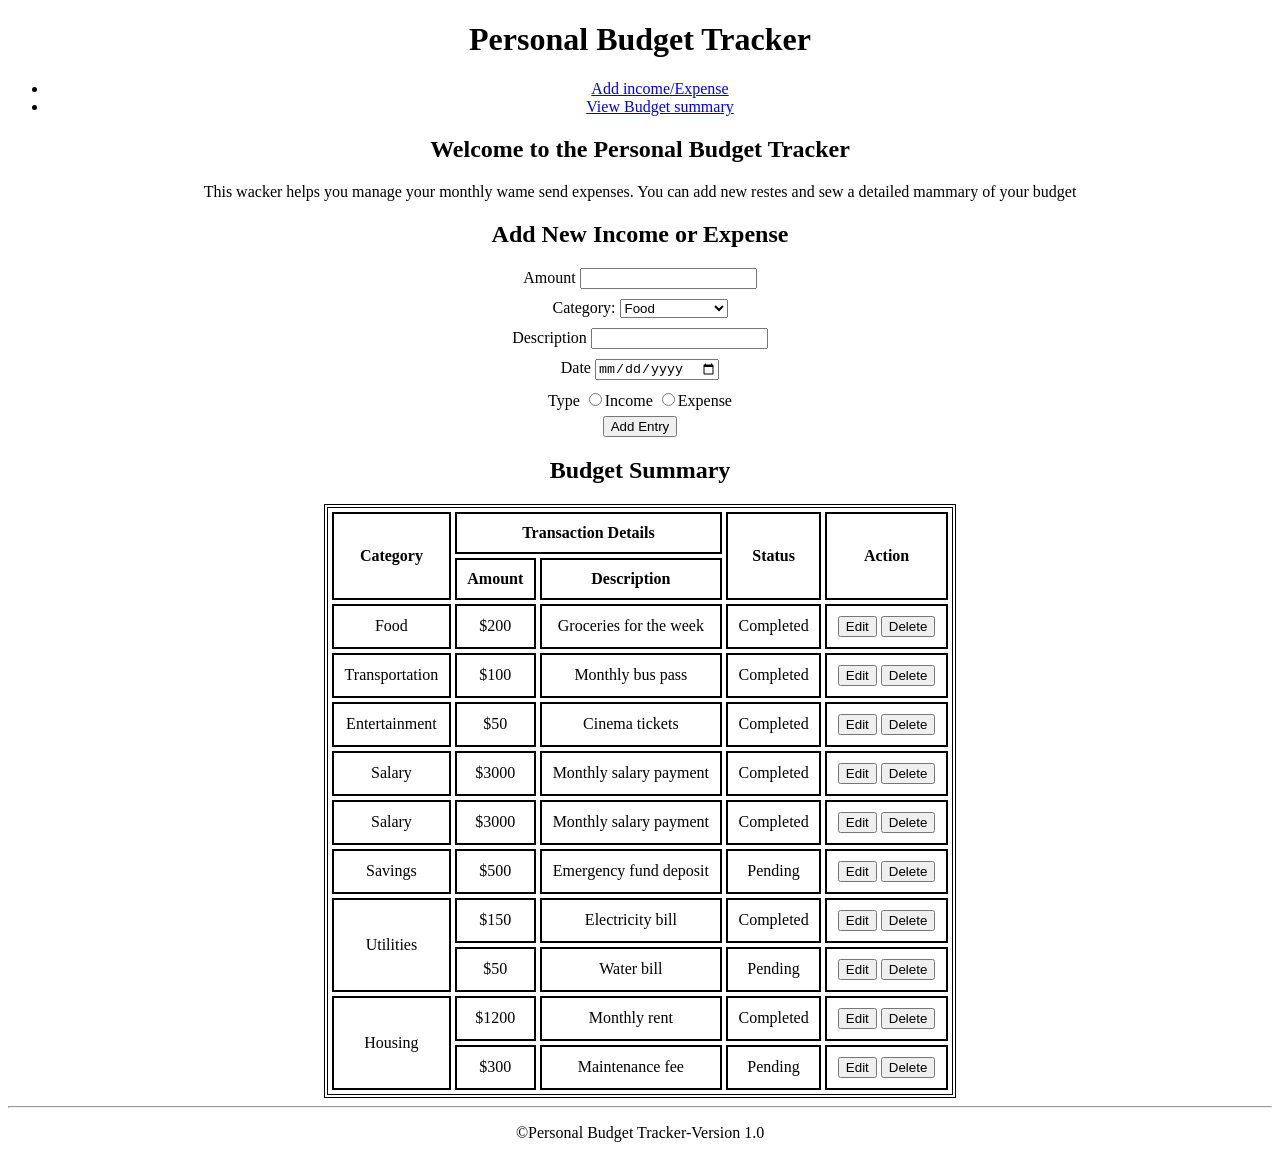
<file: PersonalBudgetTracker.html>
<!DOCTYPE html>
<html lang="en">
  <head>
    <meta charset="UTF-8" />
    <meta name="viewport" content="width=device-width, initial-scale=1.0" />
    <title>Personal Budget Tracker</title>
    <style>
      body{
        text-align: center;
        align-items: center; 
      }
      input {
        margin-bottom: 10px;
      }
      select{
        margin-bottom: 10px;
      }
      table {
          border-collapse: separate;
          border-spacing: 4px;
          border: double 4px black;
          width: 50%;     
          margin: 0 auto; 
      }
      th, td {
          border: 2px solid black;
          padding: 10px; 
      }
    </style>
  </head>
  <body>
    <h1>Personal Budget Tracker</h1>
    <header>
      <nav>
        <ul>
          <li><a href="#">Add income/Expense</a></li>
          <li><a href="#">View Budget summary</a></li>
        </ul>
      </nav>
    </header>
    <section>
        <h2>Welcome to the Personal Budget Tracker</h2>
        <p>
          This wacker helps you manage your monthly wame send expenses. You can add
          new restes and sew a detailed mammary of your budget
        </p>
    </section>
   
    <h2>Add New Income or Expense
    </h2>
    <form>
        <label for="Amount">Amount</label>
    <input type="number" id="Amount"></input><br>
    <label for="Category">Category:</label>
    <select name="Category" id="Category">
        <option value="Food">Food</option>
        <option value="transportation">Transportation</option>
        <option value="entertainment">Entertainment</option>
        <option value="salary">Salary</option>
        <option value="savings">Savings</option>
        <option value="utilities">Utilities</option>
        <option value="housing">Housing</option>
    </select><br>
    <label for="Description
    ">Description
    </label>
    <input type="text"></input><br>
    <label for="Date">Date</label>
    <input type="date" id="Date"></input><br>
    <label for="type">Type</label>
    <input type="radio" id="type">Income</input>
    <label for="type"></label>
    <input type="radio" id="type">Expense</input><br>
    <button type="submit">Add Entry</button>
    </form>
    
    <h2>Budget Summary</h2>
    <table>
      <tr>
        <th rowspan="2">Category</th>
        <th colspan="2">Transaction Details </th>
        <th rowspan="2">Status</th>
        <th rowspan="2">Action</th>
      </tr>
      <tr>
        <th>Amount</th>
        <th>Description</th>
      </tr>
      <tr>
        <td>Food</td>
        <td>$200</td>
        <td>Groceries for the week</td>
        <td>Completed</td>
        <td><button>Edit</button> <button>Delete</button></td>
    </tr>
    <tr>
        <td>Transportation</td>
        <td>$100</td>
        <td>Monthly bus pass</td>
        <td>Completed</td>
        <td><button>Edit</button> <button>Delete</button></td>
    </tr>
    <tr>
        <td>Entertainment</td>
        <td>$50</td>
        <td>Cinema tickets</td>
        <td>Completed</td>
        <td><button>Edit</button> <button>Delete</button></td>
    </tr>
    <tr>
        <td>Salary</td>
        <td>$3000</td>
        <td>Monthly salary payment</td>
        <td>Completed</td>
        <td><button>Edit</button> <button>Delete</button></td>
    </tr>
    <tr>
      <td>Salary</td>
      <td>$3000</td>
      <td>Monthly salary payment</td>
      <td>Completed</td>
      <td><button>Edit</button> <button>Delete</button></td>
  </tr>
  <tr>
    <td>Savings</td>
    <td>$500</td>
    <td>Emergency fund deposit</td>
    <td>Pending</td>
    <td><button>Edit</button> <button>Delete</button></td>
  </tr>
  <tr>
    <td rowspan="2">Utilities</td>
    <td>$150</td>
    <td>Electricity bill</td>
    <td>Completed</td>
    <td><button>Edit</button> <button>Delete</button></td>
  </tr>
  <tr>
    <td>$50</td>
    <td>Water bill</td>
    <td>Pending</td>
    <td><button>Edit</button> <button>Delete</button></td>
  </tr>
  <tr>
    <td rowspan="2">Housing</td>
    <td>$1200</td>
    <td>Monthly rent</td>
    <td>Completed</td>
    <td><button>Edit</button> <button>Delete</button></td>
  </tr>
  <tr>
    <td>$300</td>
    <td>Maintenance fee</td>
    <td>Pending</td>
    <td><button>Edit</button> <button>Delete</button></td>
  </tr>    
  </table><hr>
  <footer style="text-align: center;">
    <p>&copy;Personal Budget Tracker-Version 1.0</p>
  </footer>
  </body>
  
</html>
</file>
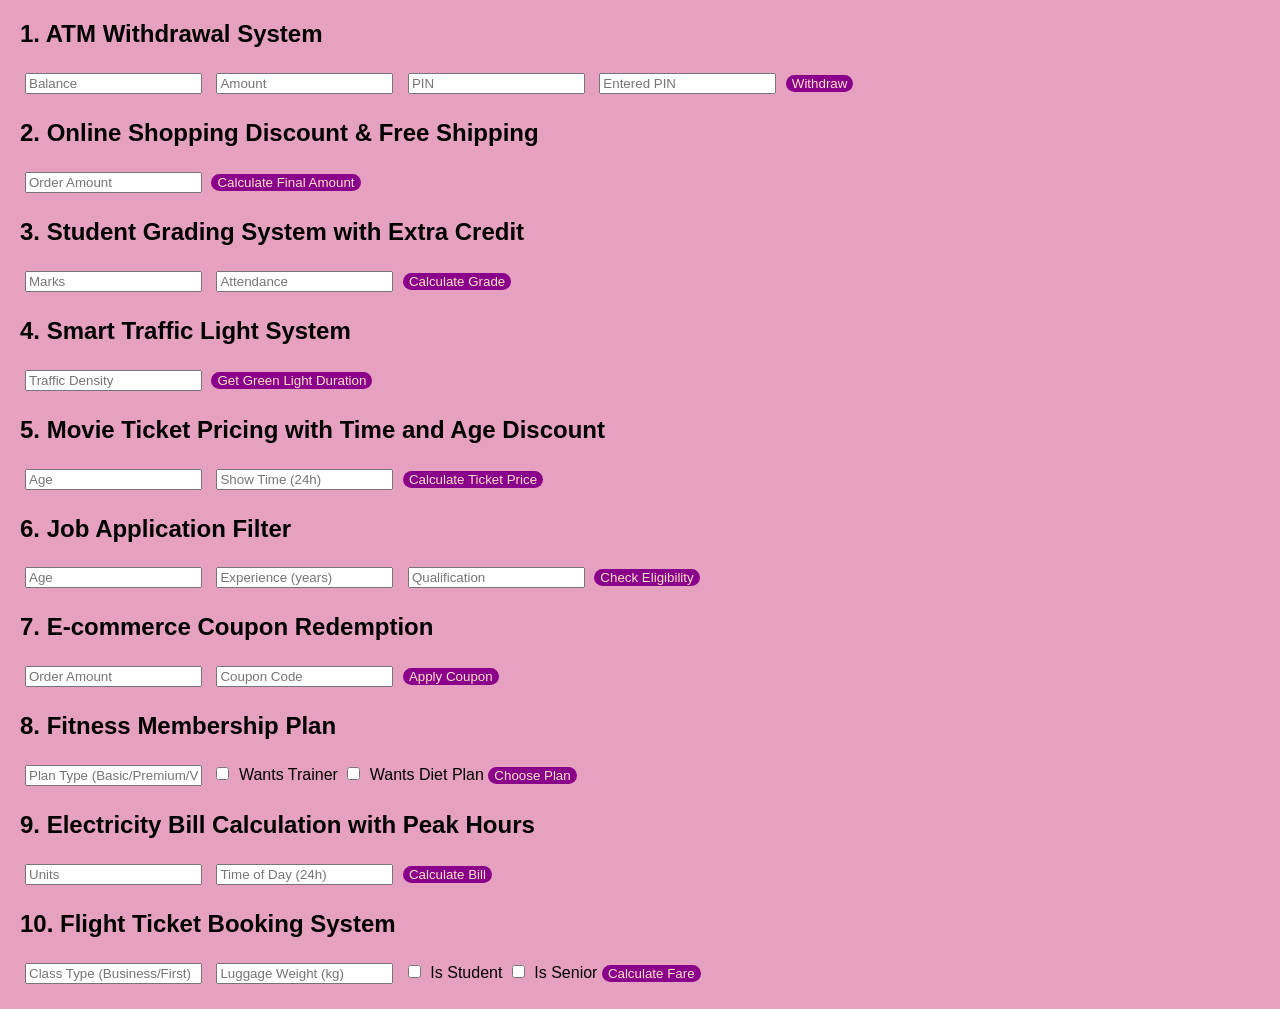
<file: webpage.html>
<!DOCTYPE html>
<html lang="en">
<head>
    <meta charset="UTF-8">
    <meta name="viewport" content="width=device-width, initial-scale=1.0">
    <title>Problem Solving</title>
    <style>
        body {
            font-family: Arial, sans-serif;
            margin: 20px;
            background-color: rgb(230, 161, 192);
        }
        .problem {
            margin-bottom: 20px;
        }
        input {
            margin: 5px;
        }
        button{
            background-color: darkmagenta;
            color: bisque;
            border: 1px;
            border-radius: 10px;
        }
    </style>
</head>
<body>
    
    <div class="problem">
        <h2>1. ATM Withdrawal System</h2>
        <input type="number" id="atmBalance" placeholder="Balance">
        <input type="number" id="atmAmount" placeholder="Amount">
        <input type="text" id="atmPin" placeholder="PIN">
        <input type="text" id="atmEnteredPin" placeholder="Entered PIN">
        <button onclick="testAtmWithdrawal()">Withdraw</button>
        <p id="atmResult"></p>
    </div>
    <div class="problem">
        <h2>2. Online Shopping Discount & Free Shipping</h2>
        <input type="number" id="orderAmount" placeholder="Order Amount">
        <button onclick="testCalculateFinalAmount()">Calculate Final Amount</button>
        <p id="shoppingResult"></p>
    </div>
    <div class="problem">
        <h2>3. Student Grading System with Extra Credit</h2>
        <input type="number" id="studentMarks" placeholder="Marks">
        <input type="number" id="attendance" placeholder="Attendance">
        <button onclick="testCalculateGrade()">Calculate Grade</button>
        <p id="gradeResult"></p>
    </div>
    <div class="problem">
        <h2>4. Smart Traffic Light System</h2>
        <input type="text" id="trafficDensity" placeholder="Traffic Density">
        <button onclick="testTrafficLightControl()">Get Green Light Duration</button>
        <p id="trafficResult"></p>
    </div>
    <div class="problem">
        <h2>5. Movie Ticket Pricing with Time and Age Discount</h2>
        <input type="number" id="age" placeholder="Age">
        <input type="number" id="showTime" placeholder="Show Time (24h)">
        <button onclick="testCalculateTicketPrice()">Calculate Ticket Price</button>
        <p id="ticketResult"></p>
    </div>
<div class="problem">
        <h2>6. Job Application Filter</h2>
        <input type="number" id="jobAge" placeholder="Age">
        <input type="number" id="experience" placeholder="Experience (years)">
        <input type="text" id="qualification" placeholder="Qualification">
        <button onclick="testIsEligibleForJob()">Check Eligibility</button>
        <p id="jobResult"></p>
    </div>
    <div class="problem">
        <h2>7. E-commerce Coupon Redemption</h2>
        <input type="number" id="couponOrderAmount" placeholder="Order Amount">
        <input type="text" id="couponCode" placeholder="Coupon Code">
        <button onclick="testApplyCoupon()">Apply Coupon</button>
        <p id="couponResult"></p>
    </div>
    <div class="problem">
        <h2>8. Fitness Membership Plan</h2>
        <input type="text" id="planType" placeholder="Plan Type (Basic/Premium/VIP)">
        <input type="checkbox" id="wantsTrainer"> Wants Trainer
        <input type="checkbox" id="wantsDietPlan"> Wants Diet Plan
        <button onclick="testChoosePlan()">Choose Plan</button>
        <p id="planResult"></p>
    </div>
    <div class="problem">
        <h2>9. Electricity Bill Calculation with Peak Hours</h2>
        <input type="number" id="units" placeholder="Units">
        <input type="number" id="timeOfDay" placeholder="Time of Day (24h)">
        <button onclick="testCalculateElectricityBill()">Calculate Bill</button>
        <p id="billResult"></p>
    </div>
    <div class="problem">
        <h2>10. Flight Ticket Booking System</h2>
        <input type="text" id="classType" placeholder="Class Type (Business/First)">
        <input type="number" id="luggageWeight" placeholder="Luggage Weight (kg)">
        <input type="checkbox" id="isStudent"> Is Student
        <input type="checkbox" id="isSenior"> Is Senior
        <button onclick="testCalculateFlightFare()">Calculate Fare</button>
        <p id="flightResult"></p>
    </div>
    <script>
        function atmWithdrawal(balance, amount, pin, enteredPin) {
            if (enteredPin !== pin) {
                return "Incorrect PIN";
            }
            if (amount > balance) {
                return "Insufficient Funds";
            }
            if (amount % 100 !== 0) {
                return "Enter amount in multiples of 100";
            }
            return balance - amount;
        }
        function testAtmWithdrawal() {
            const balance = parseFloat(document.getElementById('atmBalance').value);
            const amount = parseFloat(document.getElementById('atmAmount').value);
            const pin = document.getElementById('atmPin').value;
            const enteredPin = document.getElementById('atmEnteredPin').value;
            const result = atmWithdrawal(balance, amount, pin, enteredPin);
            document.getElementById('atmResult').innerText = result;
        }
        function calculateFinalAmount(orderAmount) {
            let discount = 0;
            if (orderAmount > 1000) {
                discount = 0.20;
            } else if (orderAmount >= 500) {
                discount = 0.10;
            }
            let finalAmount = orderAmount - (orderAmount * discount);
            if (finalAmount < 50) {
                finalAmount += 10;
            }
            return finalAmount.toFixed(2);
        }
        function testCalculateFinalAmount() {
            const orderAmount = parseFloat(document.getElementById('orderAmount').value);
            const result = calculateFinalAmount(orderAmount);
            document.getElementById('shoppingResult').innerText = result;
        }
        function calculateGrade(marks, attendance) {
            if (attendance > 90) {
                marks += 5;
            }
            if (marks >= 90) return "A";
            else if (marks >= 80) return "B";
            else if (marks >= 70) return "C";
            else if (marks >= 60) return "D";
            return "F";
        }
        function testCalculateGrade() {
            const marks = parseFloat(document.getElementById('studentMarks').value);
            const attendance = parseFloat(document.getElementById('attendance').value);
            const result = calculateGrade(marks, attendance);
            document.getElementById('gradeResult').innerText = result;
        }
        function trafficLightControl(density) {
            if (density === "Heavy Traffic") return 60;
            else if (density === "Moderate Traffic") return 40;
            return 20;
        }
        function testTrafficLightControl() {
            const density = document.getElementById('trafficDensity').value;
            const result = trafficLightControl(density);
            document.getElementById('trafficResult').innerText = result;
        }
        function calculateTicketPrice(age, showTime) {
            let price = 12;
            if (showTime < 17) {
                price *= 0.8;
            }
            if (age < 12) {
                price *= 0.6;
            } else if (age > 60) {
                price *= 0.7;
            }
            return price.toFixed(2);
        }
        function testCalculateTicketPrice() {
            const age = parseInt(document.getElementById('age').value);
            const showTime = parseInt(document.getElementById('showTime').value);
            const result = calculateTicketPrice(age, showTime);
            document.getElementById('ticketResult').innerText = result;
        }
        function isEligibleForJob(age, experience, qualification) {
            return age >= 21 && age <= 55 && experience >= 2 && qualification === "Bachelor's Degree";
        }
        function testIsEligibleForJob() {
            const age = parseInt(document.getElementById('jobAge').value);
            const experience = parseInt(document.getElementById(' experience').value);
            const qualification = document.getElementById('qualification').value;
            const result = isEligibleForJob(age, experience, qualification);
            document.getElementById('jobResult').innerText = result;
        }
        function applyCoupon(orderAmount, couponCode) {
            let finalAmount = orderAmount;
            if (couponCode === "DISCOUNT10" && orderAmount > 500) {
                finalAmount -= finalAmount * 0.10;
            } else if (couponCode === "FREESHIP" && orderAmount > 200) {
            } else {
                return "Invalid coupon or conditions not met";
            }
            return finalAmount.toFixed(2);
        }
        function testApplyCoupon() {
            const orderAmount = parseFloat(document.getElementById('couponOrderAmount').value);
            const couponCode = document.getElementById('couponCode').value;
            const result = applyCoupon(orderAmount, couponCode);
            document.getElementById('couponResult').innerText = result;
        }
        function choosePlan(planType, wantsTrainer, wantsDietPlan) {
            if (planType === "Basic") {
                return "Basic Plan: $20/month";
            } else if (planType === "Premium" && wantsTrainer) {
                return "Premium Plan: $50/month with Personal Trainer";
            } else if (planType === "VIP" && wantsTrainer && wantsDietPlan) {
                return "VIP Plan: $80/month with Trainer and Diet Plan";
            }
            return "Invalid plan selection";
        }
        function testChoosePlan() {
            const planType = document.getElementById('planType').value;
            const wantsTrainer = document.getElementById('wantsTrainer').checked;
            const wantsDietPlan = document.getElementById('wantsDietPlan').checked;
            const result = choosePlan(planType, wantsTrainer, wantsDietPlan);
            document.getElementById('planResult').innerText = result;
        }
        function calculateElectricityBill(units, timeOfDay) {
            let rate;
            if (units < 100) {
                rate = 5;
            } else if (units <= 300) {
                rate = 4;
            } else {
                rate = 3;
            }
            let totalBill = units * rate;
            if (timeOfDay < 8 || timeOfDay >= 20) {
                totalBill *= 1.1;
            }
            return totalBill.toFixed(2);
        }
        function testCalculateElectricityBill() {
            const units = parseFloat(document.getElementById('units').value);
            const timeOfDay = parseInt(document.getElementById('timeOfDay').value);
            const result = calculateElectricityBill(units, timeOfDay);
            document.getElementById('billResult').innerText = result;
        }
        function calculateFlightFare(classType, luggageWeight, isStudent, isSenior) {
            let baseFare = 300;
            if (classType === "Business") {
                baseFare += 200;
            } else if (classType === "First") {
                baseFare += 500;
            }
            if (luggageWeight > 20) {
                baseFare += Math.ceil((luggageWeight - 20) / 10) * 50; 
            }
            if (isStudent) {
                baseFare *= 0.85;
            } else if (isSenior) {
                baseFare *= 0.90;
            }
            return baseFare.toFixed(2);
        }
        function testCalculateFlightFare() {
            const classType = document.getElementById('classType').value;
            const luggageWeight = parseFloat(document.getElementById('luggageWeight').value);
            const isStudent = document.getElementById('isStudent').checked;
            const isSenior = document.getElementById('isSenior').checked;
            const result = calculateFlightFare(classType, luggageWeight, isStudent, isSenior);
            document.getElementById('flightResult').innerText = result;
        }
    </script>
</body>
</html>
</file>
